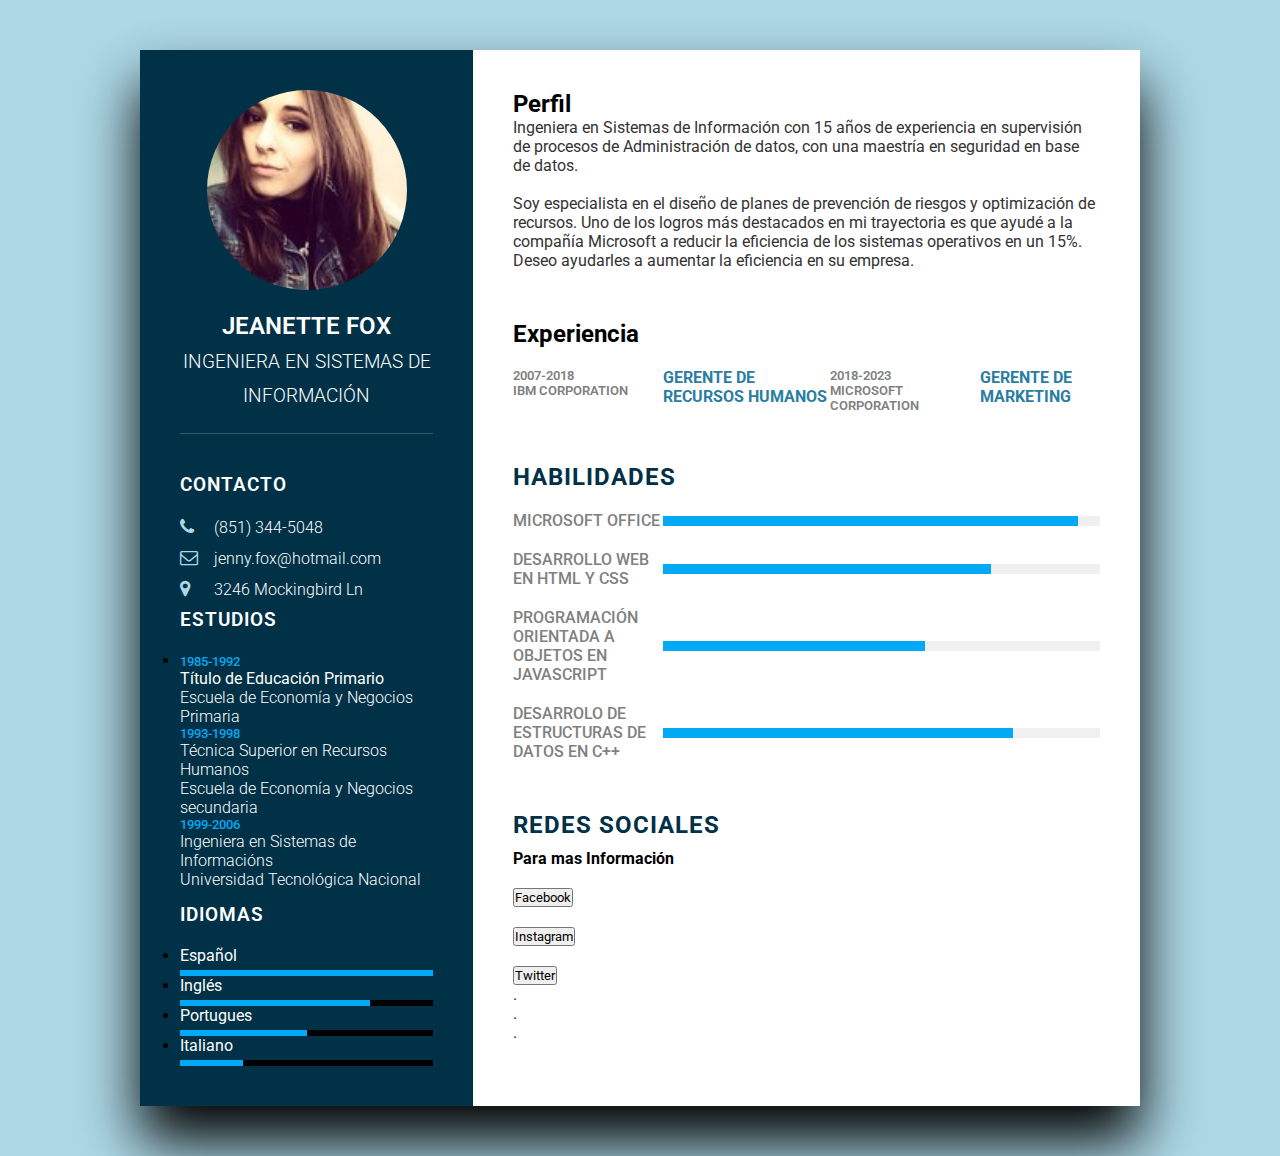
<file: cv.html>
<!DOCTYPE html>
<html lang="es">
<head>
    <meta charset="UTF-8">
    <meta http-equiv="X-UA-Compatible" content="IE=edge">
    <meta name="viewport" content="width=device-width, initial-scale=1.0">
    <title>Curriculum Vitae</title>
    <link rel="stylesheet" href="https://cdnjs.cloudflare.com/ajax/libs/font-awesome/4.7.0/css/font-awesome.css" integrity="sha512-5A8nwdMOWrSz20fDsjczgUidUBR8liPYU+WymTZP1lmY9G6Oc7HlZv156XqnsgNUzTyMefFTcsFH/tnJE/+xBg==" crossorigin="anonymous" referrerpolicy="no-referrer" />
    <link rel="stylesheet" href="styles.css">
    <link href="https://fonts.googleapis.com/css2?family=Roboto:wght@300&display=swap" rel="stylesheet">
</head>
<body>
    <div class = "contenedor">
        <div class = "izquierda">
            <div class="perfil">
                <div class="imagen">
                    <img src="cv.jpg" alt="Jeanette">
                </div>
                <h2>Jeanette Fox<br><span>Ingeniera en Sistemas de Información</span></h2>
            </div>
            <div class="Info">
                <h3 class="personal">Contacto</h3>
                <ul>
                    <li>
                        <span class="Simbolo"><i class="fa fa-phone" aria-hidden="true"></i></span>
                        <span class="texto">(851) 344-5048</span>
                    </li>
                    <li>
                        <span class="Simbolo"><i class="fa fa-envelope-o" aria-hidden="true"></i></span>
                        <span class="texto">jenny.fox@hotmail.com</span>
                    </li>
                    <li>
                        <span class="Simbolo"><i class="fa fa-map-marker" aria-hidden="true"></i></span>
                        <span class="texto">3246 Mockingbird Ln</span>
                    </li>
                </ul>
            </div>

            <div class="Info-estudios">
                <h3 class="personal">Estudios</h3>
                <ul>
                    <li>
                        <h5>1985-1992</h5>
                        <h4>Título de Educación Primario</h4>
                        <h4>Escuela de Economía y Negocios Primaria</h4>
                        <h5>1993-1998</h5>
                        <h4>Técnica Superior en Recursos Humanos</h4>
                        <h4>Escuela de Economía y Negocios secundaria</h4>
                        <h5>1999-2006</h5>
                        <h4>Ingeniera en Sistemas de Informacións</h4>
                        <h4>Universidad Tecnológica Nacional</h4>
                    </li>
                </ul>
            </div>

            <div class="Info-idiomas">
                <h3 class="personal">Idiomas</h3>
                <ul>
                    <li>
                        <span class="idiom">Español</span>
                        <span class="nivel">
                            <div style="width: 100%;"></div>
                        </span>
                    </li>
                    <li>
                        <span class="idiom">Inglés</span>
                        <span class="nivel">
                            <div style="width: 75%;"></div>
                        </span>
                    </li>
                    <li>
                        <span class="idiom">Portugues</span>
                        <span class="nivel">
                            <div style="width: 50%;"></div>
                        </span>
                    </li>
                    <li>
                        <span class="idiom">Italiano</span>
                        <span class="nivel">
                            <div style="width: 25%;"></div>
                        </span>
                    </li>
                </ul>
            </div>

        </div>
        <div class = "derecha">
            <div class="acerca">
                <h2 class="info2">Perfil</h2>
                <p>Ingeniera en Sistemas de Información con 15 años de 
                    experiencia en supervisión de procesos de Administración de datos, 
                    con una maestría en seguridad en base de datos.<br><br>Soy especialista en el diseño de 
                    planes de prevención de riesgos y optimización de recursos. Uno de los logros más
                    destacados en mi trayectoria es que ayudé a la compañía Microsoft a reducir la eficiencia de
                    los sistemas operativos en un 15%. Deseo ayudarles a aumentar la eficiencia en su empresa.
                </p>
            </div>
            <div class="acerca">
                <h2 class="info2">Experiencia</h2>
                <div class="exp">
                    <div class="empresas">
                        <h5>2007-2018</h5>
                        <h5>IBM Corporation</h5>
                    </div>
                    <div class="cont">
                        <h4>Gerente de Recursos Humanos</h4>
                    </div>
                    <div class="empresas">
                        <h5>2018-2023</h5>
                        <h5>Microsoft Corporation</h5>
                    </div>
                    <div class="cont">
                        <h4>Gerente de Marketing</h4>
                    </div>
                </div>
            </div>

            <div class="acerca habilidades">
                <h2 class="Info2">Habilidades</h2>
                <div class="exp">
                    <h4>Microsoft Office</h4>
                    <div class="nivel">
                       <div style="width: 95%;"></div> 
                    </div>
                </div>
                <div class="exp">
                    <h4>Desarrollo Web en HTML y CSS</h4>
                    <div class="nivel">
                        <div style="width: 75%;"></div> 
                    </div>
                </div>
                <div class="exp">
                    <h4>Programación Orientada a Objetos en JavaScript</h4>
                    <div class="nivel">
                        <div style="width: 60%;"></div> 
                    </div>
                </div>
                <div class="exp">
                    <h4>Desarrolo de estructuras de datos en c++</h4>
                    <div class="nivel">
                        <div style="width: 80%;"></div> 
                    </div>
                </div>
            </div>

            <div class="acerca redes">
                <h2 class="Info2">Redes Sociales</h2>
                <h4>Para mas Información</h4><br>
                <button type="button" id="link1">Facebook</button><br><br>
                <button type="button" id="link2">Instagram</button><br><br>
                <button type="button" id="link3">Twitter</button><br>
                <p id="face">.</p>
                <p id="insta">.</p>
                <p id="twt">.</p>
            </div>
        </div>
    </div>
    <script src="js/cv.js"></script>
</body>
</html>
</file>
<file: styles.css>
*
{
    margin: 0;
    padding: 0;
    box-sizing: border-box;
    font-family: 'Roboto', sans-serif;
}

body
{
    background: lightblue;    
    display: flex;
    justify-content: center;
    align-items: center;
    min-height: 100vh;
    
}

.contenedor
{
    position: relative;
    width: 100%;
    max-width: 1000px;
    min-height: 1000px;
    margin: 50px;
    background: #fff;
    display: grid;
    grid-template-columns: 1fr 2fr;
    box-shadow: 0 35px 55px rgba(0, 0, 0, 1);
}

span
{
    color: #fff;
}

.Info
{
    padding-top: 40px;
}
.personal
{
    color: white;
    text-transform: uppercase;
    font-weight: 600;
    letter-spacing: 1px;
    margin-bottom: 20px;
}

.Info ul
{
    position: relative;
}

.Info ul li
{
    position: relative;
    list-style: none;
    margin: 10px 0;
    cursor: pointer;
}

.Info ul li .Simbolo
{
   display: inline-block; 
   width: 30px;
   font-size: 18px;
   color: lightblue;
}
.Info ul li span
{
    color: white;
    font-weight: 300;

}

.contenedor .izquierda
{
    position: relative;
    background: #003147;
    padding: 40px;

}

.Info-estudios li
{
    margin-bottom: 15px;
}

.Info-estudios h5
{
    color: #03a9f4;
    font-weight: 500;
}

.Info-estudios h4:nth-child(2)
{
    color: white;
    font-weight: 400;
}

.Info-estudios h4
{
    color: white;
    font-weight: 300;
}

.Info-idiomas h4
{
    color: white;
    font-weight: 300;
}

.Info-idiomas .nivel
{
    position: relative;
    width: 100%; 
    height: 6px;
    background: black;
    display: block;
    margin-top: 5px;
}

.Info-idiomas .nivel div
{
    position: absolute;
    top: 0;
    left: 0;
    height: 100%;
    background: #03a9f4;
}

.contenedor .derecha
{
    position: relative;
    background: #fff;
    padding: 40px;  
}

.perfil
{
    position: relative;
    display: flex;
    flex-direction: column; 
    align-items: center;
    padding-bottom: 20px;
    border-bottom: 1px solid rgba(255, 255, 255, 0.2) ;
}

.perfil .imagen
{
    position: relative;
    width: 200px;
    height: 200px;
    border-radius: 50%;
    overflow: hidden;
}
.perfil .imagen img
{
    position: absolute;
    top: 0;
    left: 0;
    width: 100%;
    height:100% ;
    object-fit: cover;
}

.perfil h2
{
    color: white;
    font-size: 1.5em;
    margin-top: 20px;
    text-transform: uppercase;
    text-align: center;
    font-weight: 600;
    line-height: 1.4em;
}

.perfil h2 span
{
    font-size: 0.8em;
    font-weight: 300;

}

.acerca
{
    margin-bottom: 50px;
}

.acerca:last-child
{
    margin-bottom: 0; 
}

.Info2
{
    color: #003147;
    text-transform: uppercase;
    letter-spacing: 1px;
    margin-bottom: 10px;
}

p
{
    color: #333;
}

.acerca .exp
{
    display: flex;
    flex-direction: row;
    margin: 20px 0;
}

.acerca .exp .empresas
{
   min-width: 150px; 
}

.acerca .exp .empresas h5{
    text-transform: uppercase;
    color: grey;
    font-weight: 600;
}

.acerca .exp .cont h4
{
    text-transform: uppercase;
    color: #2a7da2;
    font-size: 16px;
}

.habilidades .exp
{
    position: relative;
    width: 100%;
    display: grid;
    grid-template-columns: 150px 1fr;
    justify-content: center;
    align-items: center;
}

.habilidades .exp h4
{
    text-transform: uppercase;
    color: grey;
    font-weight: 500;

}

.habilidades .exp .nivel
{
    position: relative; 
    width: 100%;
    height: 10px;
    background: #f0f0f0;
}

.habilidades .exp .nivel div
{
    position: absolute;
    top: 0;
    left: 0;
    height: 100%;
    background: #03a9f4;
}
</file>
